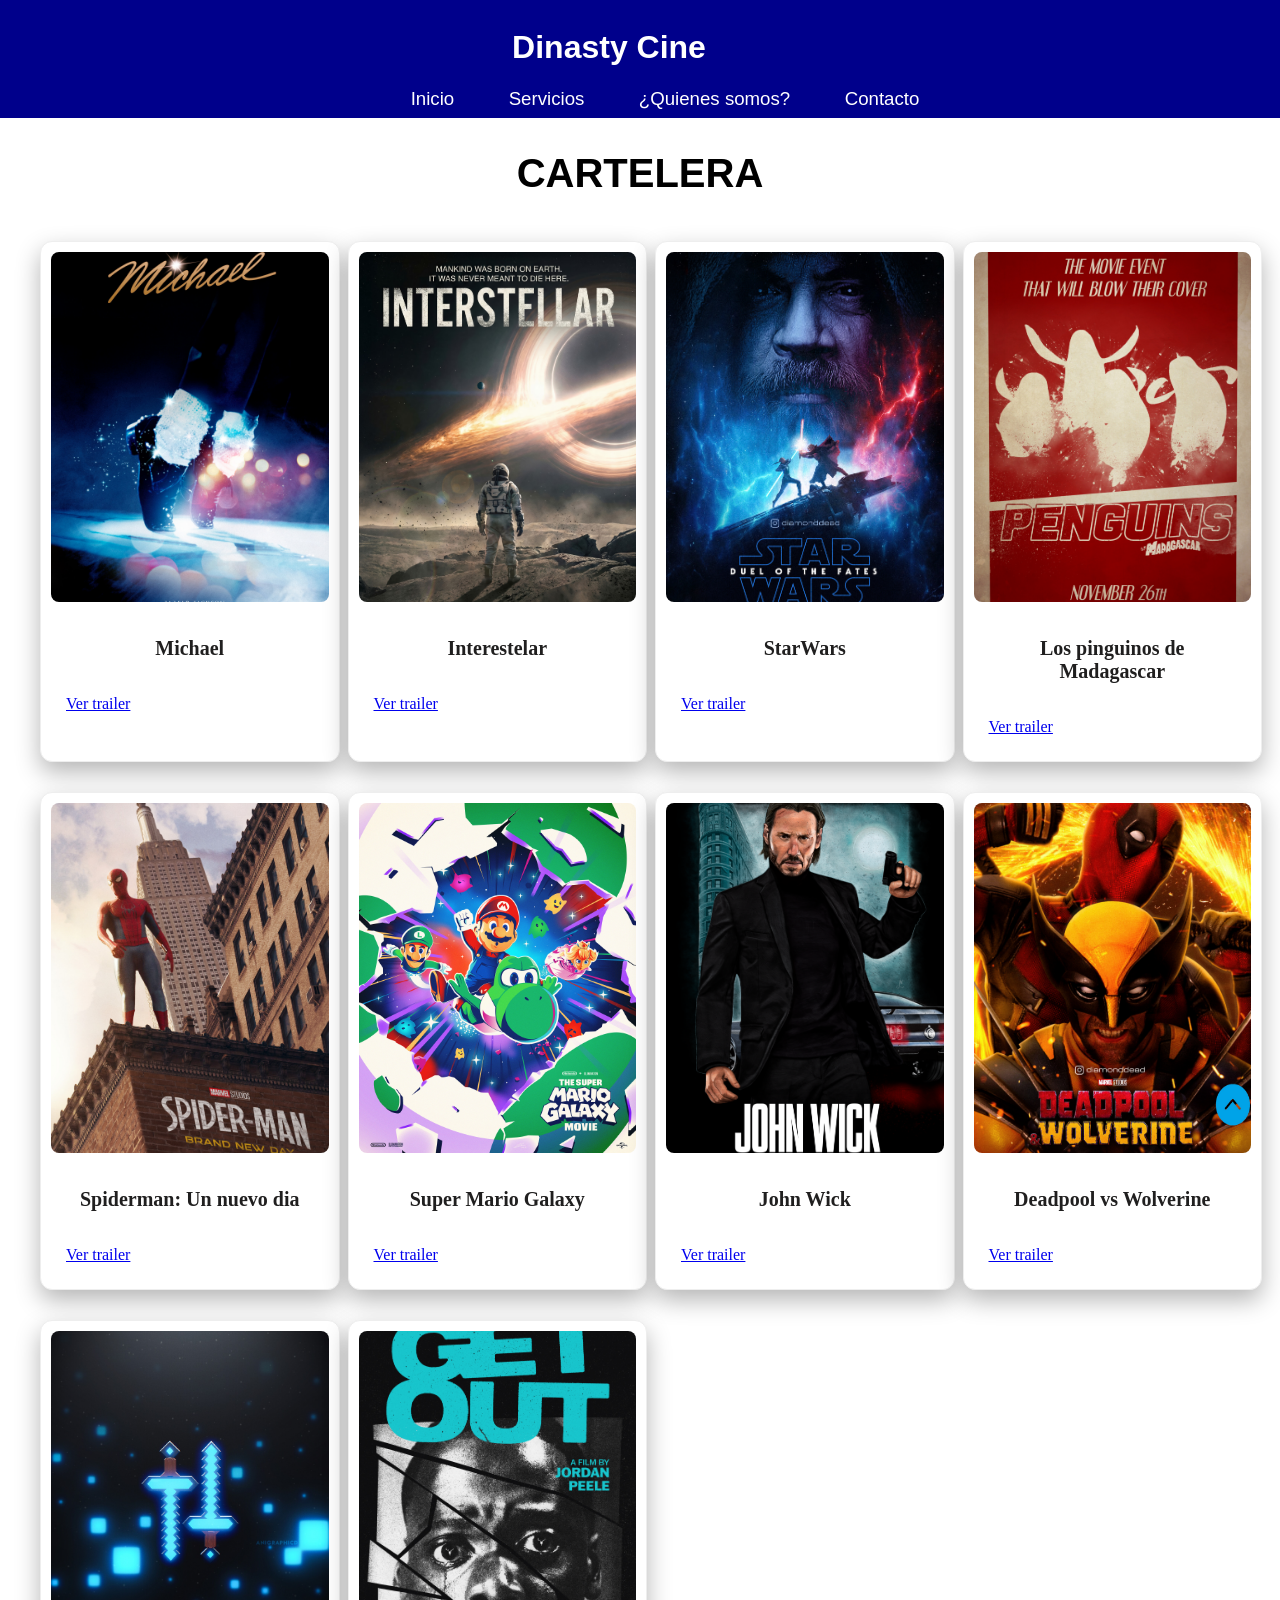
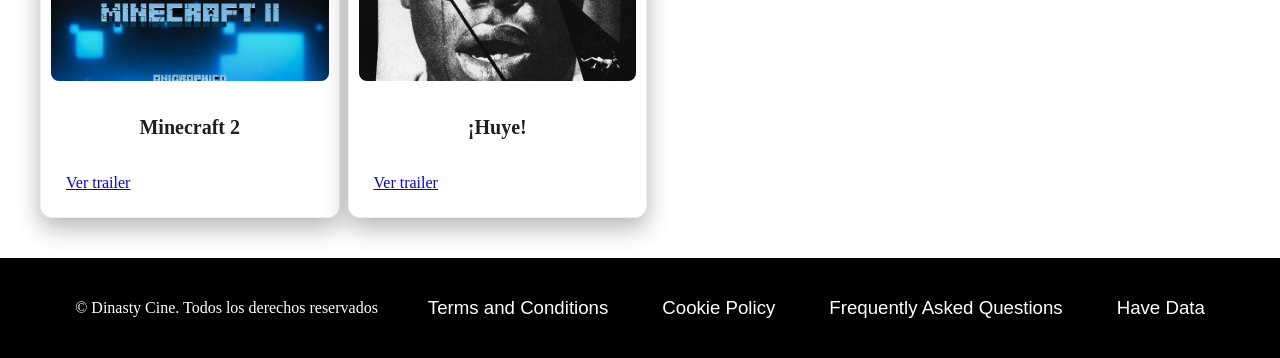
<file: index.html>
<!DOCTYPE html>
<html lang="en">
<head>
    <meta charset="UTF-8">
    <meta name="viewport" content="width=device-width, initial-scale=1.0">
    <title>Dynasty Cine</title>
    <link rel="stylesheet" href="styles.css">
    <link rel="icon" href="favicon/logo_cine.png">
</head>

<body id="top">
    <a href="#top" class="contenedor-boton">
    <img src="img/subir-boton.png" class="boton-subir">
    </a>

    <header>
        <h1>Dinasty Cine</h1>
        
            <nav>
                <a href="index.html">Inicio</a>
                <a href="servicios.html">Servicios</a>
                <a href="quienes-somos.html">¿Quienes somos?</a>
                <a href="contacto.html">Contacto</a>
            </nav>
        
    </header>

    <h2 id="Titulo-Cine">CARTELERA</h2>
    <section>
        <article class="card">
            <div class="card-header" style="background-image: url('img/Poster-Michael-Jackson-Biopic-Grievity-3.jpg')"></div>
            <div class="card-body">
                <h3 class="card-title">Michael</h3>
                <a class="card-description" href="#Trailer-Michael-Jackson-Pelicula">Ver trailer</a>
            </div>
        </article>

        <article class="card">
            <div class="card-header" style="background-image: url('img/Untitled-1.jpg')"></div>
            <div class="card-body">
                <h3 class="card-title">Interestelar</h3>
                <a class="card-description" href="#Trailer-Interestelar">Ver trailer</a>
            </div>
        </article>

        <article class="card">
            <div class="card-header" style="background-image: url('img/duelofthefatest_deviant_diamonddead.jpg')"></div>
            <div class="card-body">
                <h3 class="card-title">StarWars</h3>
                <a class="card-description" href="#Trailer-StarWars">Ver trailer</a>
            </div>
        </article>

        <article class="card">
            <div class="card-header" style="background-image: url('img/Penguins-of-Madagascar-Film-Poster.jpg')"></div>
            <div class="card-body">
                <h3 class="card-title">Los pinguinos de Madagascar</h3>
                <a class="card-description" href="#Trailer-Los-pinguinos-de-Madagascar">Ver trailer</a>
            </div>
        </article>

        <article class="card">
            <div class="card-header" style="background-image: url('img/Affiche-Spider-Man.jpg')"></div>
            <div class="card-body">
                <h3 class="card-title">Spiderman: Un nuevo dia</h3>
                <a class="card-description" href="#Trailer-Spiderman-Un-nuevo-dia">Ver trailer</a>
            </div>
        </article>

        <article class="card">
            <div class="card-header" style="background-image: url('img/mariogalaxy-julienrico-poster.jpg')"></div>
            <div class="card-body">
                <h3 class="card-title">Super Mario Galaxy</h3>
                <a class="card-description" href="#Trailer-Super-Mario-Galaxy">Ver trailer</a>
            </div>
        </article>

        <article class="card">
            <div class="card-header" style="background-image: url('img/John_Wick_AMP2-logo-small-1.png')"></div>
            <div class="card-body">
                <h3 class="card-title">John Wick</h3>
                <a class="card-description" href="#Trailer-John-Wick">Ver trailer</a>
            </div>
        </article>

        <article class="card">
            <div class="card-header" style="background-image: url('img/deadpoolwolverine_deviant_diamonddead.jpg')"></div>
            <div class="card-body">
                <h3 class="card-title">Deadpool vs Wolverine</h3>
                <a class="card-description" href="#Trailer-Deadpool-vs-Wolverine">Ver trailer</a>
            </div>
        </article>

        <article class="card">
            <div class="card-header" style="background-image: url('img/Minecraft_2_poster3-Custom.jpg')"></div>
            <div class="card-body">
                <h3 class="card-title">Minecraft 2</h3>
                <a class="card-description" href="#Trailer-Minecraft-2">Ver trailer</a>
            </div>
        </article>

        <article class="card">
            <div class="card-header" style="background-image: url('img/get-out-web.jpg')"></div>
            <div class="card-body">
                <h3 class="card-title">¡Huye!</h3>
                <a class="card-description" href="#Trailer-Get-up">Ver trailer</a>
            </div>
        </article>

    </section>

<footer>© Dinasty Cine. Todos los derechos reservados
    
    <nav>
            <a href="#index.html"> Terms and Conditions</a>
            <a href="#about.html">Cookie Policy</a>
            <a href="#services.html">Frequently Asked Questions</a>
            <a href="#contact.html"> Have Data</a>
    </nav>
</footer>

</body>
</html>
</file>
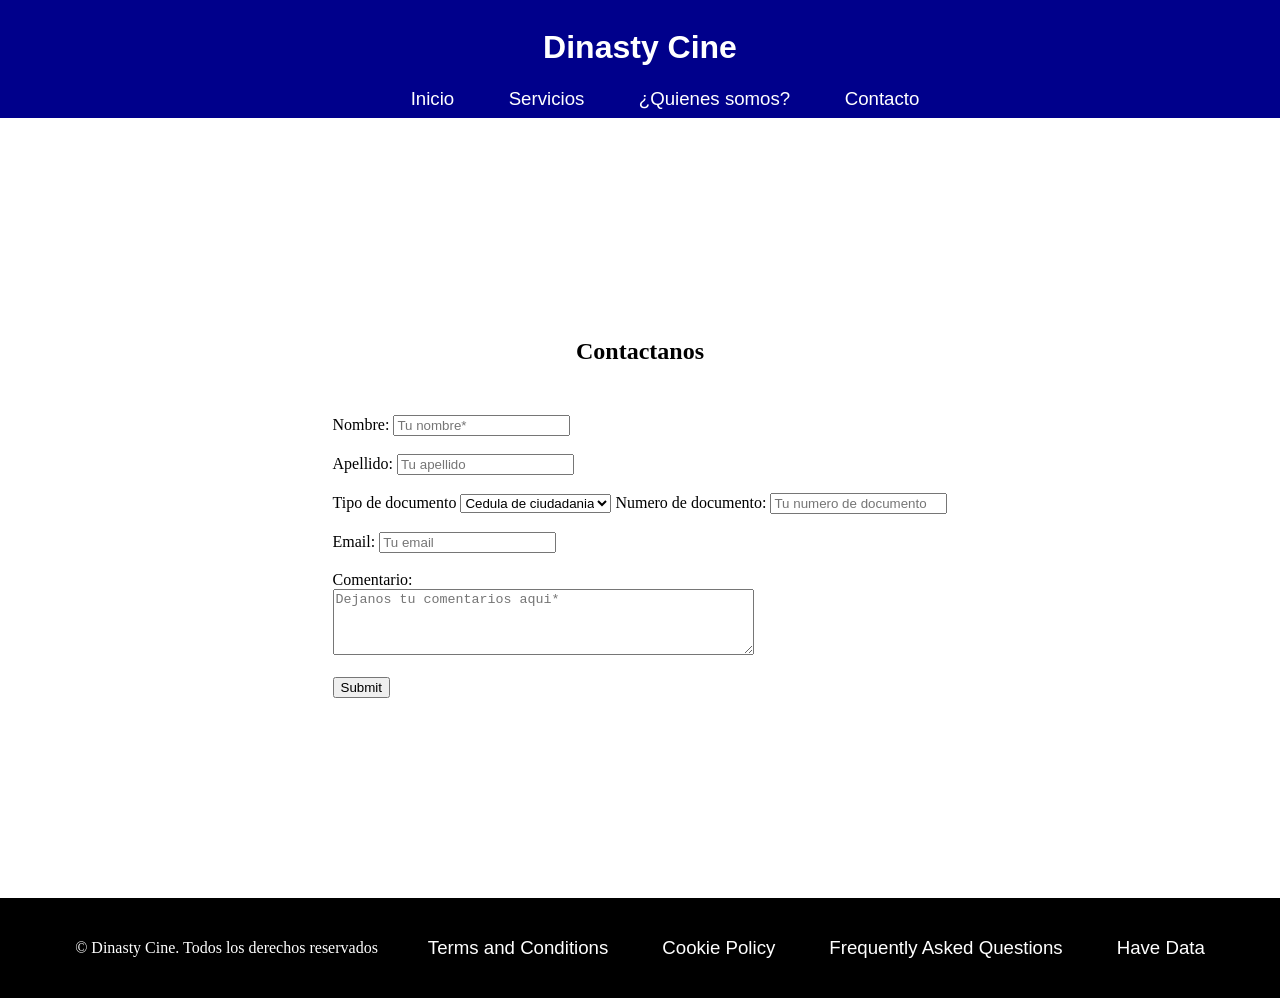
<file: contacto.html>
<!DOCTYPE html>
<html lang="en">
<head>
    <meta charset="UTF-8">
    <meta name="viewport" content="width=device-width, initial-scale=1.0">
    <title>Dynasty Cine</title>
    <link rel="stylesheet" href="styles.css">
    <link rel="icon" href="favicon/logo_cine.png">
</head>

<body id="top">

    <header>
        <h1>Dinasty Cine</h1>
        
            <nav>
                <a href="index.html">Inicio</a>
                <a href="servicios.html">Servicios</a>
                <a href="quienes-somos.html">¿Quienes somos?</a>
                <a href="contacto.html">Contacto</a>
            </nav>
        
    </header>
</body>
<section class="contact">
        <h1>Contactanos</h1>
        <div>
            <form>
                <label for="names">Nombre:</label>
                <input type="text" id="names" name="name" placeholder="Tu nombre*"><br><br>

                <label for="last-name">Apellido:</label>
                <input type="text" id="last-name" name="last_name" placeholder="Tu apellido"><br><br>

                <label for="type_of_document" placeholder="Tipo de documento">Tipo de documento</label>
                <select>
                    <option value="CC">Cedula de ciudadania</option>
                    <option value="TI">Tarjeta de identidad</option>
                    <option value="CE">Cedula de extranjeria</option>
                    <option value="PA">Pasaporte</option>
                    <option value="NIT">NIT</option>
                </select>
                
                <label for="documento">Numero de documento:</label>
                <input type="number" id="number" name="document"  min="1" placeholder="Tu numero de documento"><br>
                <br>

                <label for="email">Email:</label>
                <input type="email" id="email" name="email" placeholder="Tu email"><br><br>

                <label for="message">Comentario:</label><br>
                <textarea id="message" name="message" rows="4" cols="50" placeholder="Dejanos tu comentarios aqui*"></textarea><br><br>

                <input type="submit" value="Submit">
            </form>
        </div>
    
    </section>




<footer>© Dinasty Cine. Todos los derechos reservados
    
    <nav>
            <a href="#index.html"> Terms and Conditions</a>
            <a href="#about.html">Cookie Policy</a>
            <a href="#services.html">Frequently Asked Questions</a>
            <a href="#contact.html"> Have Data</a>
    </nav>
</footer>
</html>
</file>
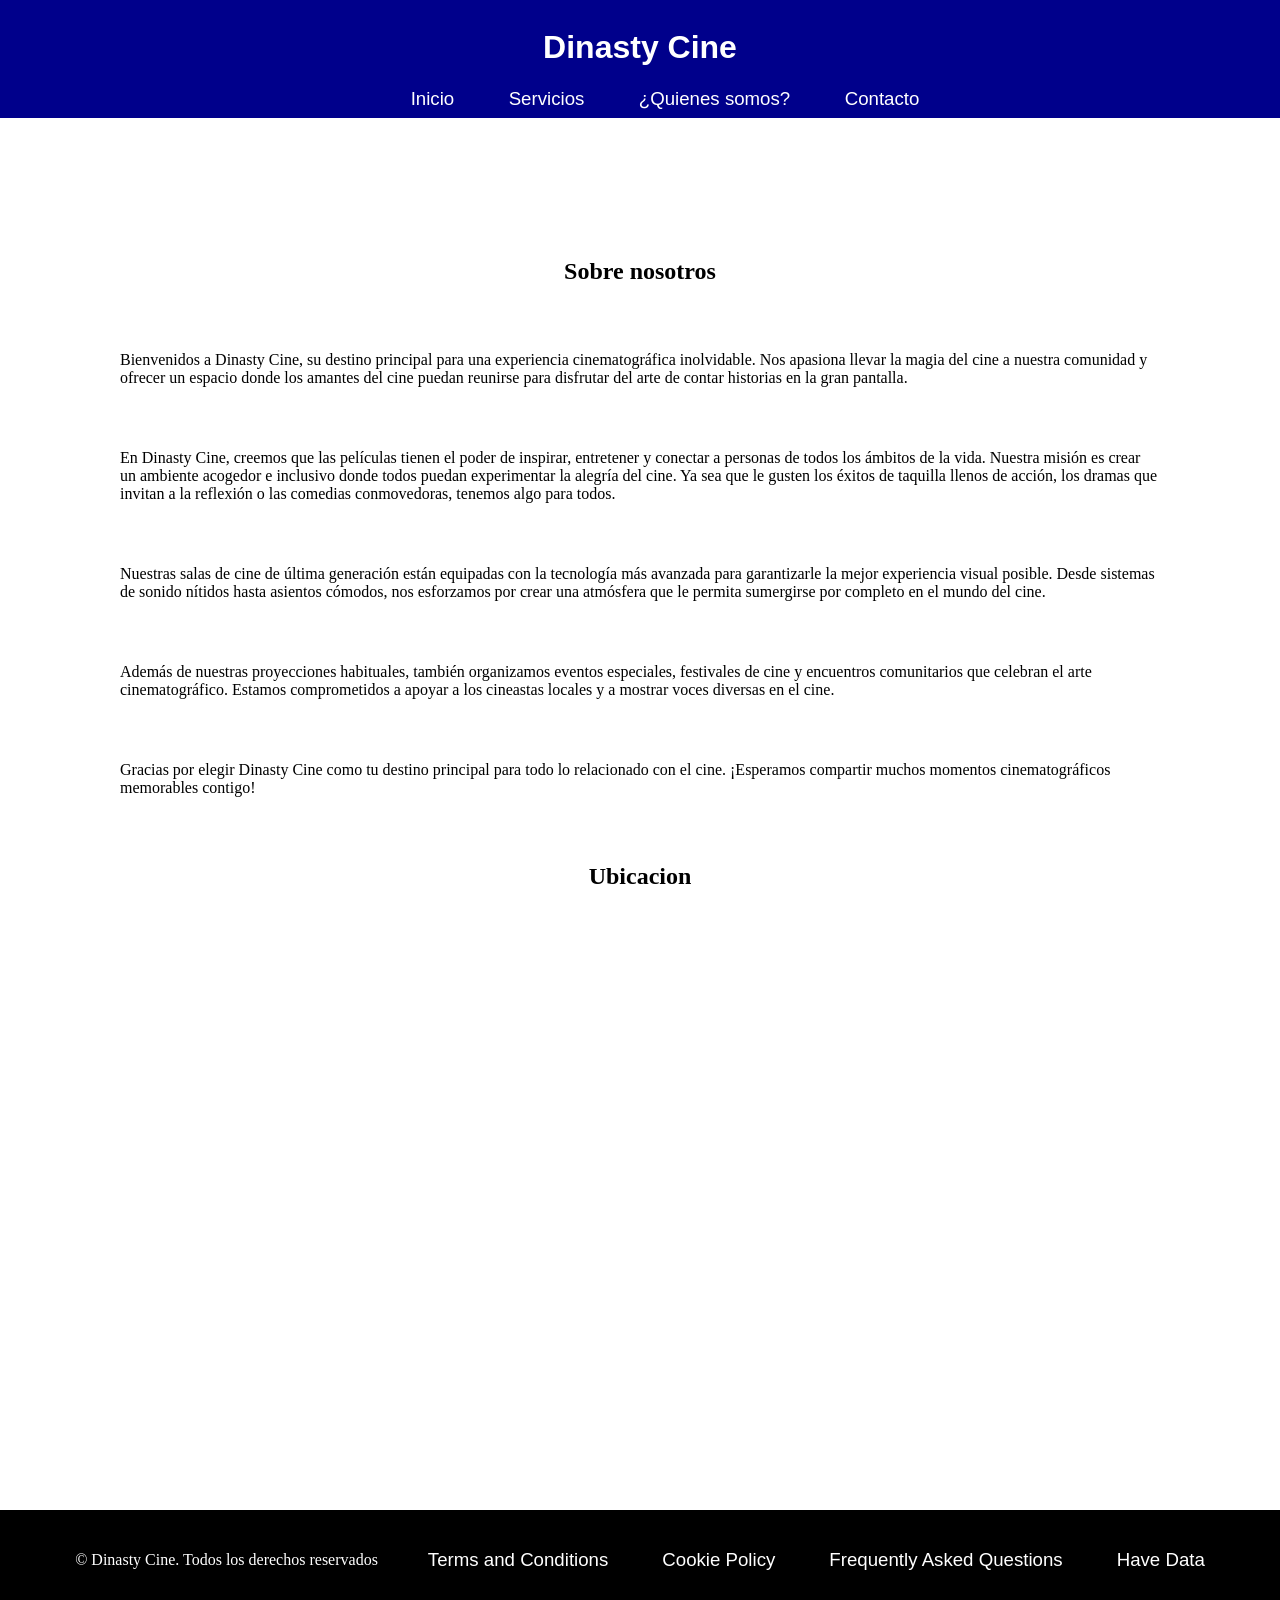
<file: quienes-somos.html>
<!DOCTYPE html>
<html lang="en">
<head>
    <meta charset="UTF-8">
    <meta name="viewport" content="width=device-width, initial-scale=1.0">
    <title>Dynasty Cine</title>
    <link rel="stylesheet" href="styles.css">
    <link rel="icon" href="favicon/logo_cine.png">
</head>

<body id="top">

    <header>
        <h1>Dinasty Cine</h1>
        
            <nav>
                <a href="index.html">Inicio</a>
                <a href="servicios.html">Servicios</a>
                <a href="quienes-somos.html">¿Quienes somos?</a>
                <a href="contacto.html">Contacto</a>
            </nav>
        
    </header>
    <section class="about">
            <h1>Sobre nosotros</h1>
            <p>Bienvenidos a Dinasty Cine, su destino principal para una experiencia cinematográfica inolvidable. Nos apasiona llevar la magia del cine a nuestra comunidad y ofrecer un espacio donde los amantes del cine puedan reunirse para disfrutar del arte de contar historias en la gran pantalla.</p>
            <p>En Dinasty Cine, creemos que las películas tienen el poder de inspirar, entretener y conectar a personas de todos los ámbitos de la vida. Nuestra misión es crear un ambiente acogedor e inclusivo donde todos puedan experimentar la alegría del cine. Ya sea que le gusten los éxitos de taquilla llenos de acción, los dramas que invitan a la reflexión o las comedias conmovedoras, tenemos algo para todos.</p>
            <p>Nuestras salas de cine de última generación están equipadas con la tecnología más avanzada para garantizarle la mejor experiencia visual posible. Desde sistemas de sonido nítidos hasta asientos cómodos, nos esforzamos por crear una atmósfera que le permita sumergirse por completo en el mundo del cine.</p>
            <p>Además de nuestras proyecciones habituales, también organizamos eventos especiales, festivales de cine y encuentros comunitarios que celebran el arte cinematográfico. Estamos comprometidos a apoyar a los cineastas locales y a mostrar voces diversas en el cine.</p>
            <p>Gracias por elegir Dinasty Cine como tu destino principal para todo lo relacionado con el cine. ¡Esperamos compartir muchos momentos cinematográficos memorables contigo!</p>   
                <h2>Ubicacion</h2>
                <iframe src="https://www.google.com/maps/embed?pb=!1m18!1m12!1m3!1d15665.550330298738!2d-74.8395267128418!3d11.009519300000003!2m3!1f0!2f0!3f0!3m2!1i1024!2i768!4f13.1!3m3!1m2!1s0x8ef5cd4ff27a35e9%3A0xedeb8ec31b0988d3!2sRoyal%20Films%20Viva%20Barranquilla!5e0!3m2!1ses!2sco!4v1776167818420!5m2!1ses!2sco" width="600" height="450" style="border:0;" allowfullscreen="" loading="lazy" referrerpolicy="no-referrer-when-downgrade"></iframe>
        </section>
</body>



<footer>© Dinasty Cine. Todos los derechos reservados
    
    <nav>
            <a href="#index.html"> Terms and Conditions</a>
            <a href="#about.html">Cookie Policy</a>
            <a href="#services.html">Frequently Asked Questions</a>
            <a href="#contact.html"> Have Data</a>
    </nav>
</footer>

</html>
</file>
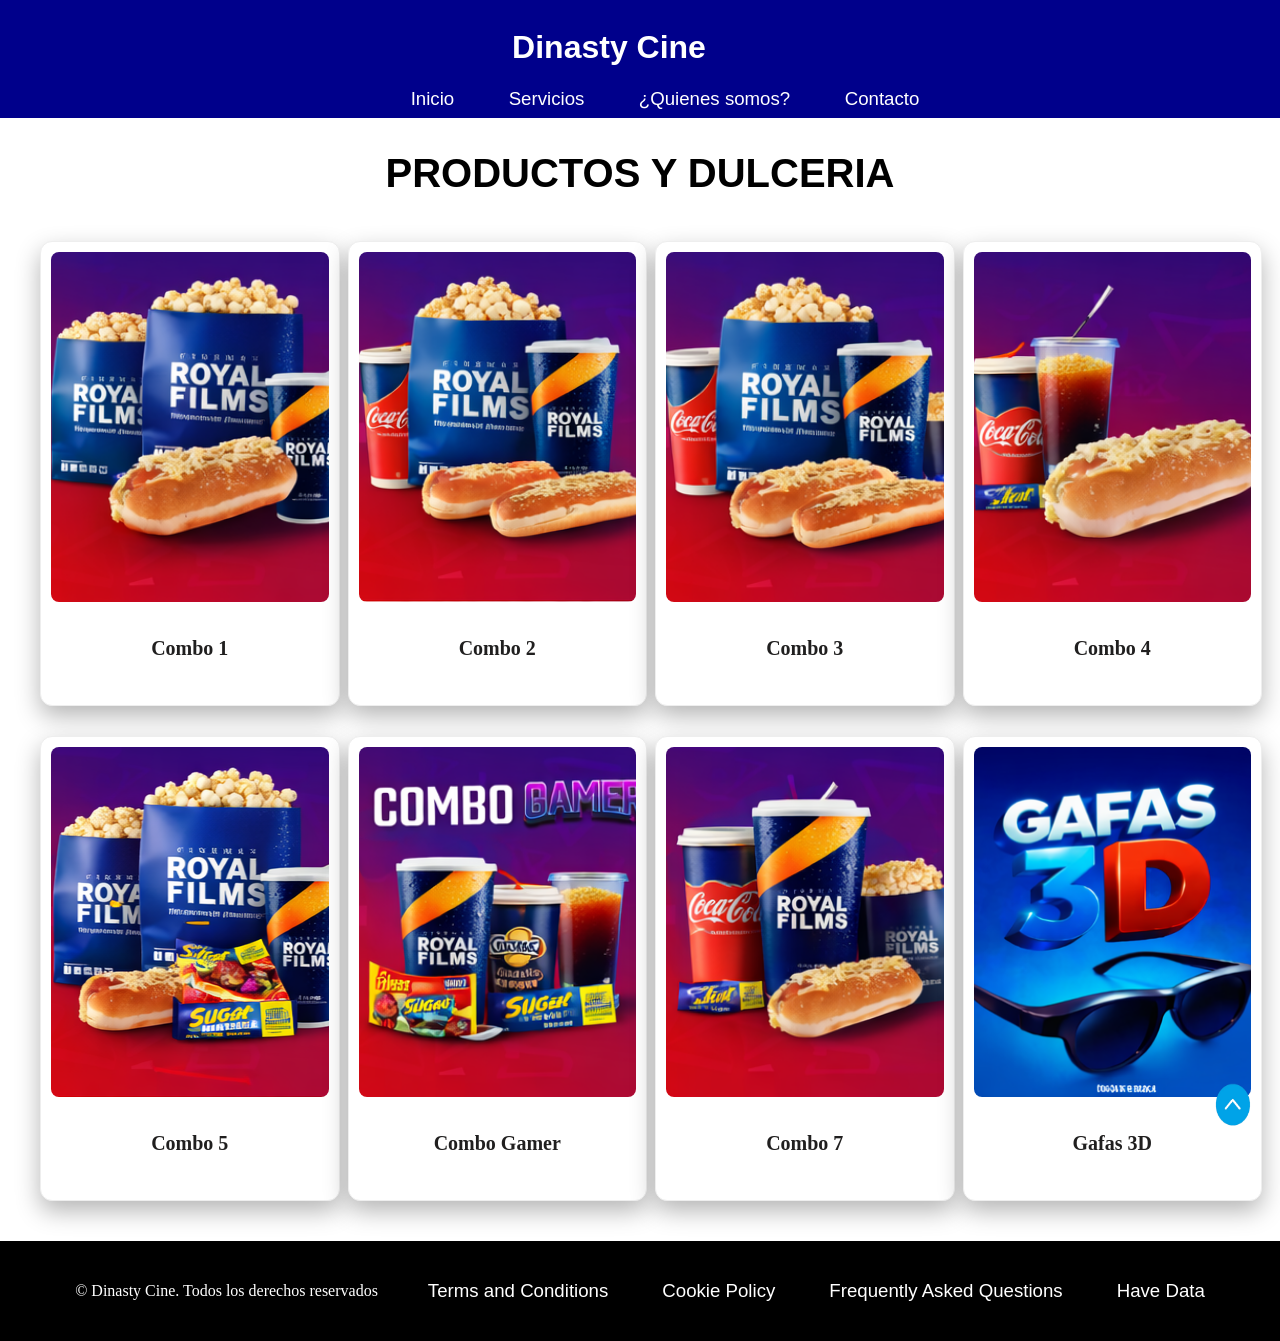
<file: servicios.html>
<!DOCTYPE html>
<html lang="en">
    <head>
        <meta charset="UTF-8">
        <meta name="viewport" content="width=device-width, initial-scale=1.0">
        <link rel="stylesheet" href="styles.css">
        <link rel="icon" href="favicon/logo_cine.png">
        <title>Dinasty Cine</title>
    </head>
<body id="top">
    <a href="#top" class="contenedor-boton">
    <img src="img/subir-boton.png" class="boton-subir">
    </a>

    <header>
        <h1>Dinasty Cine</h1>
        
        <nav>
            <a href="index.html">Inicio</a>
            <a href="servicios.html">Servicios</a>
            <a href="quienes-somos.html">¿Quienes somos?</a>
            <a href="contacto.html">Contacto</a>
        </nav>

    </header>

    <h2 id="Titulo-Cine">PRODUCTOS Y DULCERIA</h2>
    <section>
    <article class="card">
        <div class="card-header" style="background-image: url('img/combo-1.png')"></div>
        <div class="card-body">
            <h3 class="card-title">Combo 1</h3>
        </div>
    </article>

    <article class="card">
        <div class="card-header" style="background-image: url('img/combo-2.png')"></div>
        <div class="card-body">
            <h3 class="card-title">Combo 2</h3>
        </div>
    </article>
    
    <article class="card">
        <div class="card-header" style="background-image: url('img/combo-3.png')"></div>
        <div class="card-body">
            <h3 class="card-title">Combo 3</h3>
        </div>
    </article>

    <article class="card">
        <div class="card-header" style="background-image: url('img/combo-4.png')"></div>
        <div class="card-body">
            <h3 class="card-title">Combo 4</h3>
        </div>
    </article>

    <article class="card">
        <div class="card-header" style="background-image: url('img/combo-5.png')"></div>
        <div class="card-body">
            <h3 class="card-title">Combo 5</h3>
        </div>
    </article>
    
    <article class="card">
        <div class="card-header" style="background-image: url('img/combo-6.png')"></div>
        <div class="card-body">
            <h3 class="card-title">Combo Gamer</h3>
        </div>
    </article>

    <article class="card">
        <div class="card-header" style="background-image: url('img/combo-7.png')"></div>
        <div class="card-body">
            <h3 class="card-title">Combo 7</h3>
        </div>
    </article>

    <article class="card">
        <div class="card-header" style="background-image: url('img/combo-8.png')"></div>
        <div class="card-body">
            <h3 class="card-title">Gafas 3D</h3>
        </div>
    </article>
    </section>
</body>

<footer>© Dinasty Cine. Todos los derechos reservados
    
    <nav>
            <a href="#index.html"> Terms and Conditions</a>
            <a href="#about.html">Cookie Policy</a>
            <a href="#services.html">Frequently Asked Questions</a>
            <a href="#contact.html"> Have Data</a>
    </nav>
</footer>

</html>
</file>
<file: styles.css>
header {
    background-color: darkblue;
    color: white;
    text-align: center;
    padding: 8px;
    font-family: 'Franklin Gothic Medium', 'Arial Narrow', Arial, sans-serif;
}

body {
    margin: 0;
}
nav a {
    font-family: Impact, Haettenschweiler, 'Arial Narrow Bold', sans-serif;
    color: white;
    text-decoration: none;
    font-size: 14pt;
    margin-left: 50px;
}

nav a:hover {
    color: yellow;
}

section {
    display: grid;
    grid-template-columns: repeat(4, 1fr);
    gap: 30px;
    justify-content: center;
    max-width: 1200px;
    padding: 40px;
    margin: 0 auto;
}

.card {
    width: 100%;
    padding: 10px;
    margin: 0px;
    border: 1px solid #eee;
    border-radius: 12px;
    overflow: hidden;
    display: flex;
    flex-direction: column;
    background-color: white;
    box-shadow: 0px 10px 25px rgba(0, 0, 0, 0.295);
}

.card-header {
    width: 100%;
    height: 350px;
    background-size: cover;
    background-position: center;
    background-repeat: no-repeat;
    border-radius: 8px;
}

.card-body {
    padding: 15px;
    display: flex;
    flex-direction: column;
    gap: 10px;
    text-align: left;
    color: rgb(32, 31, 31);
}

.card-title {
    text-align: center;
    font-size: 15pt;
    margin-bottom: 20px;
}


.card-description {
    text-align: justify;
    margin-top: 5px;
    font-size: 12pt;
}

.card:hover {
    transform: scale(1.1);
    transition: transform 0.5s ease;
}

#Titulo-Cine {
    font-family: 'Franklin Gothic Medium', 'Arial Narrow', Arial, sans-serif;
    font-size: 30pt;
    text-align: center;
    margin-bottom: 5px;
}
html {
    scroll-behavior: smooth;
}

.contenedor-boton {
    position: sticky;
    top: 85vh;
    float: right;
    margin-right: 20px;
    z-index: 1000;

    margin-top: 120vh;
    margin-bottom: -120vh;

    height: 50px;
    width: 50px;
    text-decoration: none;
}

.boton-subir {
    width: 50px;
    height: 50px;
    border-radius: 50%;
    cursor: pointer;
    display: block;
    transition: transform 0.3s ease;
}

.boton-subir:hover {
    transform: scale(1.1);
}

footer {
    background-color: black;
    height: 80px;
    color: white;
    display: flex;
    align-items: center;
    justify-content: center;
    padding: 10px;
    position: relative;
    z-index: 5;
    clear: both;
}

a:hover{
    text-decoration: underline;
}

.contact{
    display: flex;
    flex-direction: column;
    align-items: center;
    margin: 160px;
    

}

.about{
    display: flex;
    flex-direction: column;
    align-items: center;
    margin: 80px;
}
</file>
